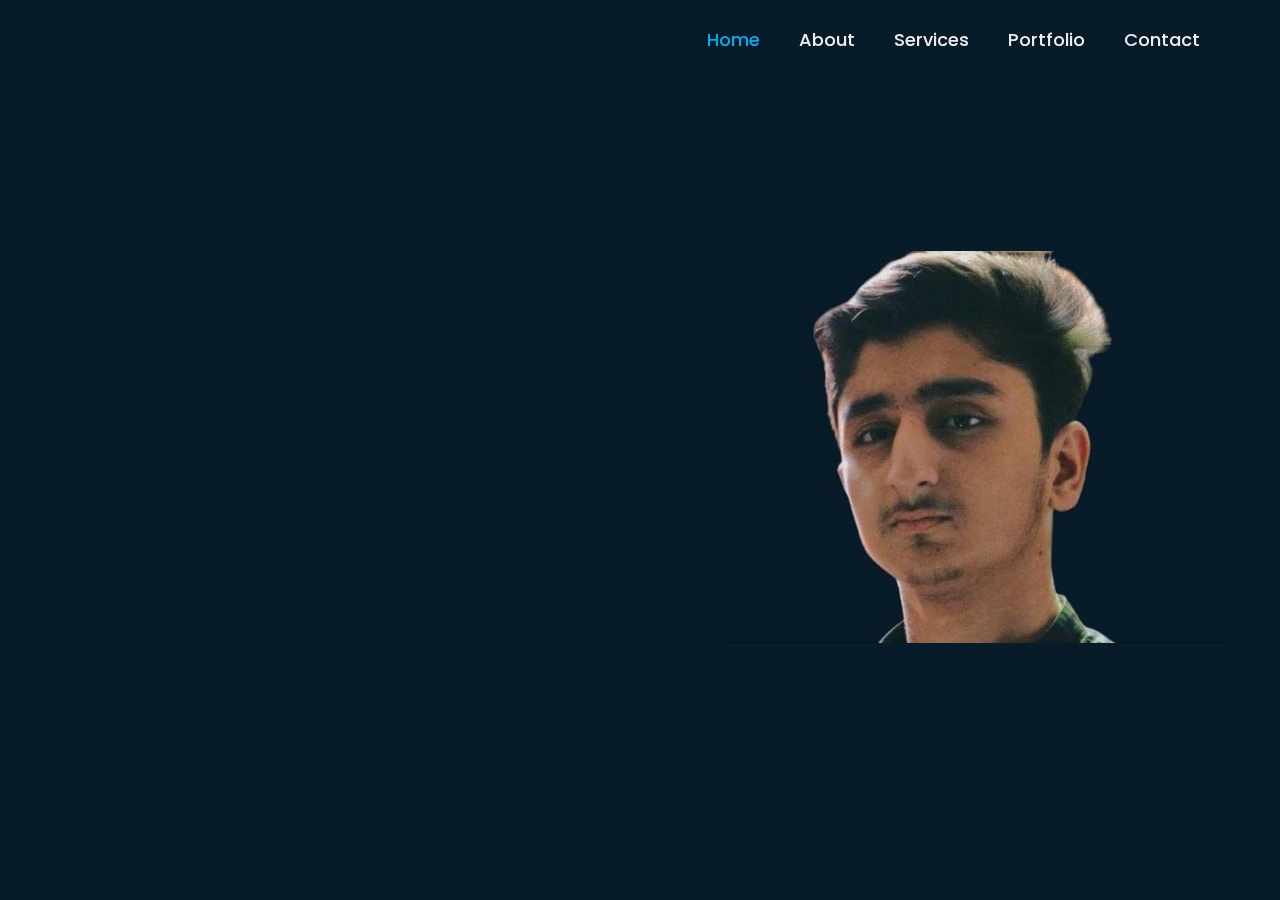
<file: index.html>
<!DOCTYPE html>
<html lang="en">

<head>
    <meta charset="UTF-8">
    <meta name="viewport" content="width=device-width, initial-scale=1.0">
    <title>My-Portfolio</title>
    <link rel="stylesheet" href="style.css">
    <link href='https://unpkg.com/boxicons@2.1.4/css/boxicons.min.css' rel='stylesheet'>
</head>

<body>
    <header class="header">
        <a href="#" class="logo"> Shahab Ali.</a>

        <nav class="navbar">
            <a href="#" class="active">Home</a>
            <a href="./About.html">About</a>
            <a href="#">Services</a>
            <a href="./portfolio.html">Portfolio</a>
            <a href="contact.html">Contact</a>
        </nav>
    </header>

    <secttion class="home">
        <div class="home-content">
            <h1>Hi I'm Shahab Ali</h1>
            <h3>Frontend Developer</h3>
            <p>I’m Shahab Ali, a Frontend Developer passionate about building user-friendly and visually
                appealing websites. I’m honing my skills in HTML, CSS, JavaScript, and Bootstrap to create responsive
                designs that make browsing a seamless experience. Each project I take on is a step forward in my
                journey, helping me learn and improve along the way.

                Feel free to explore my work, and don’t hesitate to reach out—I’m excited to connect with others in the
                web development community!</p>
            <div class="btn-box">
                <a href="./Shahab ali CV.pdf">View CV</a>
                <a href="./Shahab ali CV.pdf" download>Download CV</a>
            </div>
        </div>
        <div class="home-sci">
            <a href="https://www.facebook.com/shahab.alisa.1?mibextid=ZbWKwL"><i class='bx bxl-facebook'></i></a>
            <a href="https://x.com/ShahabAli1080?s=09"><i class='bx bxl-twitter'></i></a>
            <a href="https://www.linkedin.com/in/shahab-ali-3381b9275"><i class='bx bxl-linkedin'></i></a>
        </div>
        <span class="img">
            <img src="./home.jpeg" alt="">
        </span>
    </secttion>
</body>

</html>
</file>
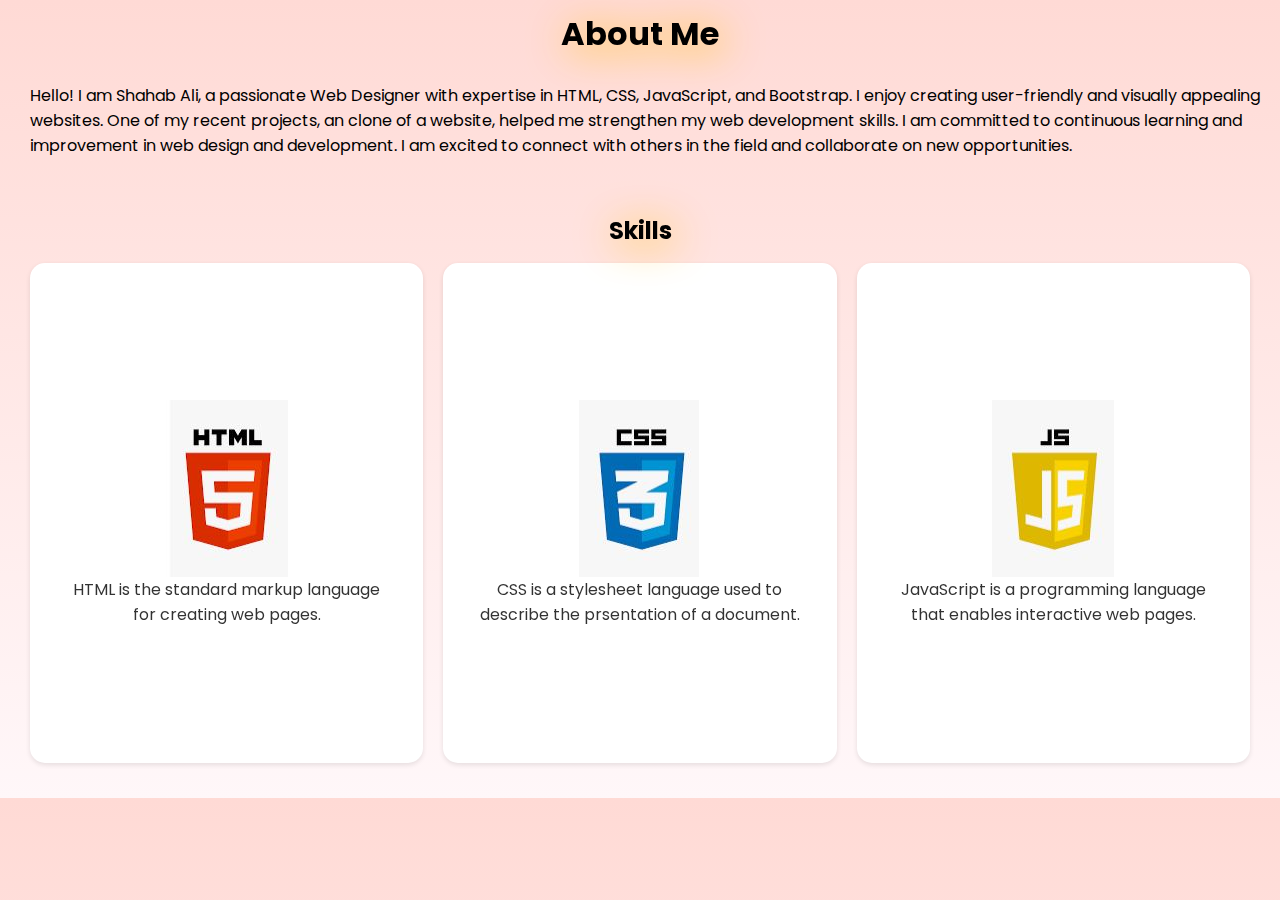
<file: About.html>
<!DOCTYPE html>
<html lang="en">

<head>
    <meta charset="UTF-8">
    <meta name="viewport" content="width=device-width, initial-scale=1.0">
    <title>About Me</title>
    <link rel="stylesheet" href="about.css">
</head>

<body>
    <header class="header">
        <h1>About Me</h1>
        <p>Hello! I am Shahab Ali, a passionate Web Designer with expertise in HTML, CSS, JavaScript, and Bootstrap. I
            enjoy creating user-friendly and visually
            appealing websites. One of my recent projects, an clone of a website, helped me strengthen my web
            development
            skills. I am committed to continuous learning and improvement in web design and development. I am excited to
            connect with others in the field and collaborate on new opportunities.</p>
    </header>
    <h2>Skills</h2>
    <nav class="container">
        <span class="nav">
            <img src="./HTML.jpg" alt="">
            <p>HTML is the standard markup language for  creating web pages.</p>
        </span> <br>
        <span class="nav">
            <img src="./CSS.jpg" alt="">
            <p>CSS is a stylesheet language used to describe the prsentation of a document.</p>
        </span> <br>
        <span class="nav">
            <img src="./JavaScript.jpg" alt="">
            <p>JavaScript is a programming language that enables interactive web pages.</p>
        </span> 
    </nav>
</body>

</html>
</file>
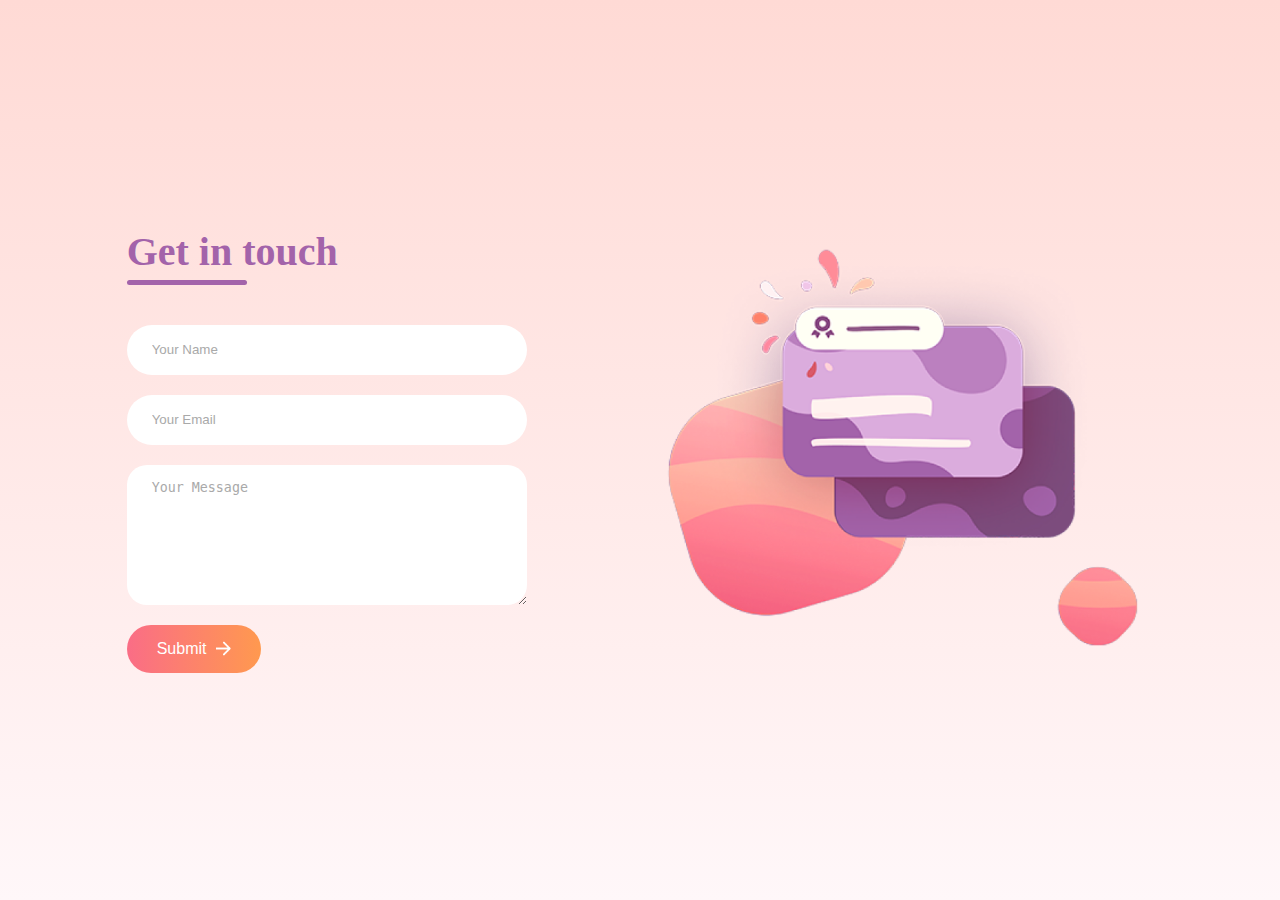
<file: contact.html>
<!DOCTYPE html>
<html lang="en">
<head>
    <meta charset="UTF-8">
    <meta name="viewport" content="width=device-width, initial-scale=1.0">
    <title>Contact</title>
    <link rel="stylesheet" href="contact.css">
</head>
<body>
  <div class="container">
    <form action="https://api.web3forms.com/submit" method="POST" class="contact-left">
        <div class="contact-left-title">
            <h2>Get in touch</h2>
            <hr>
        </div>
        <input type="hidden" name="access_key" value="82609be5-171d-4319-b1d4-86f21ef74f2c">
        <input type="text" name="name" placeholder="Your Name" class="inputs" required>
        <input type="email" name="email" placeholder="Your Email" class="inputs" required>
        <textarea name="message" placeholder="Your Message" class="inputs"></textarea>
        <button type="submit">Submit <img src="./arrow_icon.png" alt=""></button>
    </form>
    <div class="contact-right">
        <img src="./right_img.png" alt="">
    </div>
  </div>
</body>
</html>
</file>
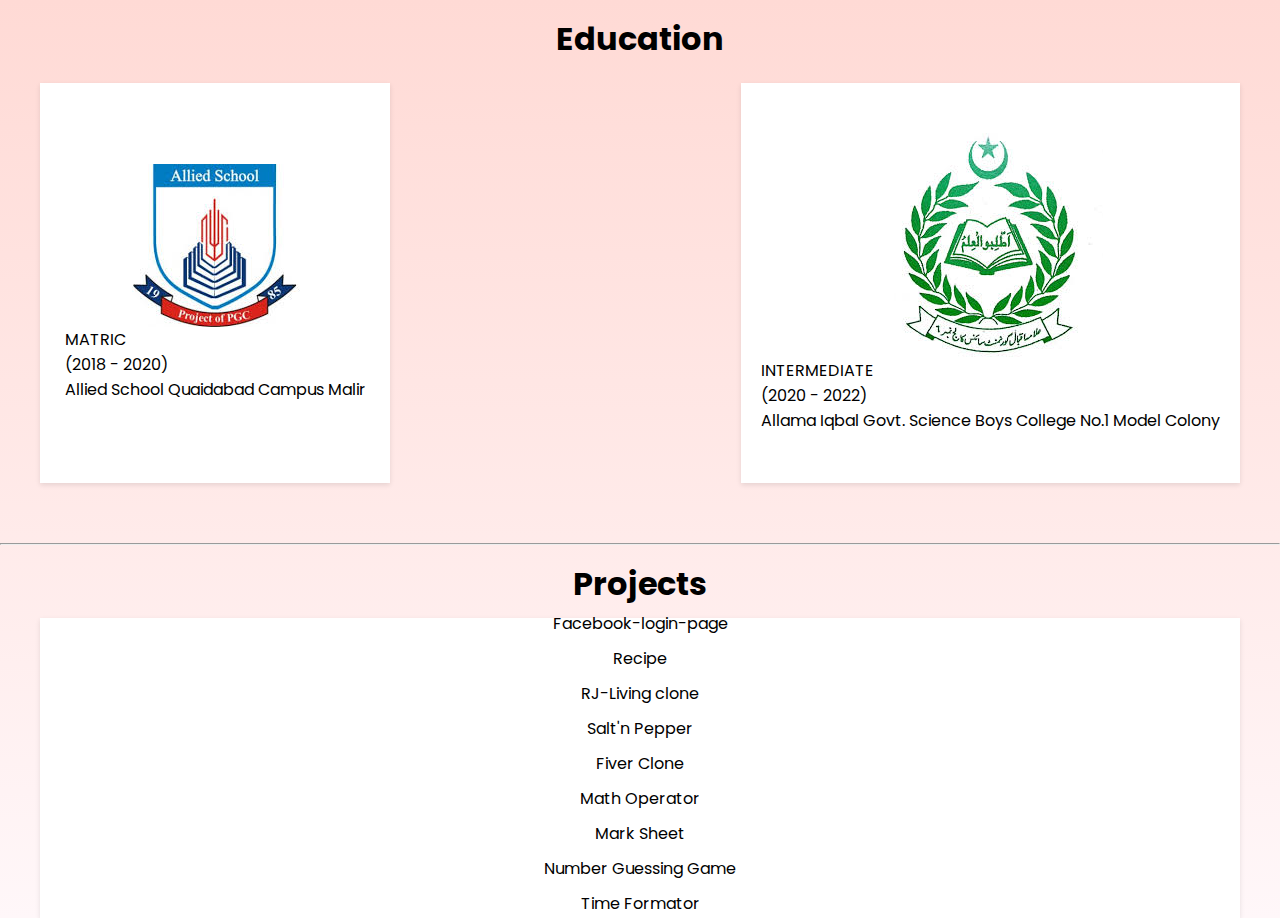
<file: portfolio.html>
<!DOCTYPE html>
<html lang="en">
<head>
    <meta charset="UTF-8">
    <meta name="viewport" content="width=device-width, initial-scale=1.0">
    <title>Portfolio</title>
    <link rel="stylesheet" href="portfolio.css">
</head>
<body>
    <h1>Education</h1>
    <div class="container">
        <span class="nav">
            <img src="./allied.png" alt="">
    <p>MATRIC <br>
        (2018 - 2020) <br>
        Allied School Quaidabad Campus Malir </p>
    </span>
    <span class="nav">
        <img src="./Allama.jpeg" alt="">
        <p>INTERMEDIATE <br>
        (2020 - 2022) <br>
        Allama Iqbal Govt. Science Boys College No.1 Model Colony</p>
    </span>
    </div>
<br>
    <hr>

    <div class="Projects">
        <h1>Projects</h1> <br>
        <span class="pro"><a href="https://shahabali10.github.io/Facebook-login-page/">Facebook-login-page</a>
        <a href="https://shahabali10.github.io/Recipe-Website/">Recipe</a>
        <a href="https://shahabali10.github.io/Website-clone/">RJ-Living clone</a> 
        <a href="https://shahabali10.github.io/Saltt-n-Pepper-clone/">Salt'n Pepper</a>
        <a href="https://shahabali10.github.io/fiver-clone/">Fiver Clone</a>
        <a href="https://shahabali10.github.io/Math-operator/">Math Operator</a>
        <a href="https://shahabali10.github.io/Mark-Sheet/">Mark Sheet</a>
        <a href="https://shahabali10.github.io/Number-Guessing/">Number Guessing Game</a>
        <a href="https://shahabali10.github.io/Time-formater/">Time Formator</a>
        </span>
    </div>
    
</body>
</html>
</file>
<file: style.css>
@import url('https://fonts.googleapis.com/css2?family=Poppins:wght@300;400;500;600;700;800;900&display=swap');
*{
    margin: 0;
    padding: 0;
    box-sizing: border-box;
    font-family: 'Poppins', sans-serif;
}

body{
    background-color: #081b29;
    color: white;
}

.header{
    position: fixed;
    top: 0;
    left: 0;
    width: 100%;
    padding: 20px 80px;
    background-color: transparent;
    display: flex;
    justify-content: space-between;
    align-items: center;
    z-index: 100;
}

@media (max-width:412px){
    .header{
        position: relative;
        display: inline;
    }
    .logo{
        position: relative;
        right: 65px;
    }
    .navbar{
        position: relative;
        display: flex;
        font-size: 2rem;
    }
    .navbar a{
        position: relative;
        right: 15px;
    }
}

@media (max-width:428px){
    .header{
        position: relative;
        display: inline;
    }
    .logo{
        position: relative;
        right: 60px;
    }
    .navbar{
        position: relative;
        right: 15px;
    }
}

.logo{
    position: relative;
    font-size: 25px;
    color: #ededed;
    text-decoration: none;
    font-weight: 600;
}

.logo::before{
    content: '';
    position: absolute;
    top: 0;
    right: 0;
    width: 100%;
    height: 100%;
    background: #081b29;
    animation: showRight 1s ease forwards;
    animation-delay: .4s;
}

.navbar a{
    font-size: 18px;
    color: #ededed;
    text-decoration: none;
    font-weight: 500;
    margin-left: 35px;
    transition: .3s;
}

.navbar a:hover,
.navbar a.active{
    color: #00abf0;
}

.home{
    height: 100vh;
    display: flex;
    align-items: center;
    padding: 0 10%;
}

.home-content{
    max-width: 600px;
}

.home-content h1{
    position: relative;
    font-size: 56px;
    font-weight: 700;
}

@media (max-width:412px){
    .home{
        position: relative;
        bottom: 150px;
        right: 15px;
    }
    .home-content{
        font-size: 2rem;
    }
    .home-content h1{
        font-size: 40px;
    }
    .home-content h1 h3{
        font-size: 10px;
    }
    .home-content p{
        position: relative;
        font-size: 10px;
        width: 350px;
        margin: 2px;
    }
}
@media (max-width:360px){
    .home{
        position: relative;
        bottom: 75px;
        right: 15px;
    }
    .home-content{
        font-size: 2rem;
    }
    .home-content h1{
        font-size: 30px;
    }
    .home-content h3{
        font-size: 10px;
    }
}

@media (max-width:390px){
    .home{
        position: relative;
        bottom: 80px;
    }
    .home-content{
        font-size: 0.8rem;
    }
    .home-content h1{
        font-size: 30px;
    }
    .home-content h3{
        font-size: 15px;
    }
}

@media (max-width:428px){
    .home{
        position: relative;
        bottom: 130px;
        right: 20px;
    }
    .home-content{
        font-size: 0.8rem;
    }
    .home-content h1,
    .home-content h3{
        font-size: 30px;
    }
}

.home-content h1::before{
    content: '';
    position: absolute;
    top: 0;
    right: 0;
    width: 100%;
    height: 100%;
    background: #081b29;
    animation: showRight 1s ease forwards;
    animation-delay: 1s;
}

.home-content h3{
    position: relative;
    font-size: 32px;
    font-weight: 700;
    color: #00abf0;
}

.home-content h3::before{
    content: '';
    position: absolute;
    top: 0;
    right: 0;
    width: 100%;
    height: 100%;
    background: #081b29;
    animation: showRight 1s ease forwards;
    animation-delay: 1.3s;
}

.home-content p{
    position: relative;
    font-size: 16px;
    margin: 20px 0 40px;
}

.home-content p::before{
    content: '';
    position: absolute;
    top: 0;
    right: 0;
    width: 100%;
    height: 100%;
    background: #081b29;
    animation: showRight 1s ease forwards;
    animation-delay: 1.6s;
}

.home-content .btn-box{
    position: relative;
    display: flex;
    justify-content: space-between;
    width: 345px;
    height: 50px;
}

@media (max-width:412px){
    .home-sci{
        position: absolute;
        display: flex;
        justify-content: space-between;
        color: #00abf0;
    }    
    .home-sci a{
        position: relative;
        bottom: 60px;
        color: #00abf0;
    }
}

.home-content .btn-box::before{
    content: '';
    position: absolute;
    top: 0;
    right: 0;
    width: 100%;
    height: 100%;
    background: #081b29;
    animation: showRight 1s ease forwards;
    animation-delay: 1.9s;
    z-index: 2;
}

.btn-box a{
    position: relative;
    display: inline-flex;
    justify-content: center;
    align-items: center;
    width: 150px;
    height: 100%;
    background-color: #00abf0;
    border: 2px solid #00abf0;
    border-radius: 8px;
    font-size: 19px;
    color: #081b29;
    text-decoration: none;
    font-weight: 600;
    letter-spacing: 1px;
    z-index: 1;
    overflow: hidden;
    transition: .5s;
}

.btn-box a:hover{
    color: #00abf0;
}

.btn-box a:nth-child(2){
    background: transparent;
    color: #00abf0
}

.btn-box a:nth-child(2):hover{
    color: #081b29;
}

.btn-box a:nth-child(2)::before{
    background: #00abf0;
}

.btn-box a::before{
    content: '';
    position: absolute;
    top: 0;
    left: 0;
    width: 0;
    height: 100%;
    background: #081b29;
    z-index: -1;
    transition: .5s;
}

.btn-box a:hover:before{
    width: 100%;
}

.home-sci{
    position: absolute;
    bottom: 10px;
    width: 170px;
    display: flex;
    justify-content: space-between;
}

.home-sci::before{
    content: '';
    position: absolute;
    top: 0;
    right: 0;
    width: 100%;
    height: 100%;
    background: #081b29;
    animation: showRight 1s ease forwards;
    animation-delay: 2.5s;
    z-index: 2;
}

.home-sci a{
    position: relative;
    display: inline-flex;
    justify-content: center;
    align-items: center;
    width: 40px;
    height: 40px;
    background: transparent;
    border: 2px solid #00abf0;
    border-radius: 50%;
    font-size: 20px;
    color: #00abf0;
    text-decoration: none;
    z-index: 1;
    overflow: hidden;
    transition: .5s;
}

@media (max-width:360px){
    .home-sci{
        position: relative;
        top: 400px;
        right: 350px;
    }
}

@media (max-width:390px){
    .home-sci a{
        position: relative;
        bottom: .9px;   
    }
}

@media (max-width:428px){
    .home-sci{
        position: relative;
        top: 300px;
        right: 345px;
    }
}

.home-sci a:hover{
    color: #081b29;
}

.home-sci a::before{
    content: '';
    position: absolute;
    top: 0;
    left: 0;
    width: 0;
    height: 100%;
    background: #00abf0;
    z-index: -1;
    transition: .5s;
}

.home-sci a:hover::before{
    width: 100%;
}

span.img{
    width: 10px;
}

@media (max-width:360px){
    .img{
        display: none;
    }
}

@keyframes showRight{
    100%{
        width: 0;
    }
}

@keyframes manipActiveHover{
    100%{
        pointer-events: auto;
    }
}
</file>
<file: about.css>
@import url('https://fonts.googleapis.com/css2?family=Poppins:wght@300;400;500;600;700;800;900&display=swap');
*{
    margin: 0;
    padding: 0;
    box-sizing: border-box;
    font-family: 'Poppins', sans-serif;
}
body{
    background: linear-gradient(#ffdad5,#fff7f9);
    color: black;
}
.header h1{
    position: relative;
    display: flex;
    justify-content: center;
    align-items: center;
    top: 10px;
    filter: drop-shadow( 5px 5px 20px rgb(255, 191, 0));
}

.header h1::before{
    content: '';
    position: absolute;
    top: 0;
    right: 0;
    width: 100%;
    height: 100%;
    animation: showRight 1s ease forwards;
    animation-delay: 1s;
}


.header p{
    position: relative;
    display: flex;
    justify-content: center;
    align-items: center;
    width: 100%;
    left: 10px;
    padding: 0 20px;
    margin: 35px 0 ;
}

.header p::before{
    content: '';
    position: absolute;
    top: 0;
    right: 0;
    width: 100%;
    height: 100%;
    animation: showRight 1s ease forwards;
    animation-delay: 1.3s;
}

h2{
    position: relative;
    display: flex;
    justify-content: center;
    align-items: center;
    top: 20px;
    filter: drop-shadow(5px 5px 20px rgb(255, 191, 0));
}


h2::before{
    content: '';
    position: absolute;
    top: 0;
    right: 0;
    width: 100%;
    height: 100%;
    animation: showRight 1s ease forwards;
    animation-delay: 1.6s;
}

.container{
    display: flex;
    justify-content: space-between;
    width: 100%;
    padding: 0 20px;
    margin: 35px 0 ;
}

.nav{
    display: flex;
    flex-direction: column;
    justify-content: center;
    align-items: center;
    background-color: white;
    border-radius: 15px;
    text-align: center;
    box-shadow: 0 2px 5px rgba(0, 0, 0, 0.1);
    transition: transform 0.4s ease, box-shadow 0.3s ease;
    text-decoration: none;
    color: black;
    flex: 1;
    margin: 0 10px;
    padding: 30px;
    height: 500px;
}

.nav p{
    opacity: 80%;
}

.nav:hover{
    transform: translateY(-5px);
    box-shadow: 0 5px 10px rgba(20, 0, 0, 0.5);
}

@media (max-width: 856px) {
    .header {
        margin: auto;
        width: auto;
        min-width: 90%;
    }
    
    .container {
        flex-direction: column; 
        align-items: center; 
    }

    .nav {
        margin: 10px 0; 
        width: 90%; 
        height: auto; 
    }
}
</file>
<file: contact.css>
@import url('https://fonts.cdnfonts.com/css/outfit');
*{
    padding: 0;
    margin: 0;
    box-sizing: border-box;
}

body{
    font-family: 'Outfit';
    background: linear-gradient(#ffdad5,#fff7f9);
}

.container{
    height: 100vh;
    display: flex;
    align-items: center;
    justify-content: space-evenly;
}

.contact-left{
    display: flex;
    flex-direction: column;
    align-items: start;
    gap: 20px;
}

.contact-left-title h2{
    font-weight: 600;
    color: #a363aa;
    font-size: 40px;
    margin-bottom: 5px;
}

.contact-left-title hr{
    border: none;
    width: 120px;
    height: 5px;
    background-color: #a363aa;
    border-radius: 10px;
    margin-bottom: 20px;
}

.inputs{
    width: 400px;
    height: 50px;
    border: none;
    outline: none;
    padding-left: 25px;
    font-weight: 500;
    color: #666;
    border-radius: 50px;
}

.contact-left textarea{
    height: 140px;
    padding-top: 15px;
    border-radius: 20px;
}

.inputs:focus{
    border: 2px solid #ff994f;
}

.inputs::placeholder{
    color: #a9a9a9;
}

.contact-left button{
    display: flex;
    align-items: center;
    padding: 15px 30px;
    font-size: 16px;
    color: #fff;
    gap: 10px;
    border: none;
    border-radius: 50px;
    background: linear-gradient(270deg,#ff994f,#fa6d86);
    cursor: pointer;
}

.contact-left button img{
    height: 15px;
}

.contact-right img{
    width: 500px;
}

@media(max-width:800px){
    .inputs{
        width: 80vw;
    }
    .contact-right{
        display: none;
    }
}
</file>
<file: portfolio.css>
@import url('https://fonts.googleapis.com/css2?family=Poppins:wght@300;400;500;600;700;800;900&display=swap');
*{
    margin: 0;
    padding: 0;
    box-sizing: border-box;
    font-family: 'Poppins', sans-serif;
}

body{
    background: linear-gradient(#ffdad5,#fff7f9);
    color: black;
}

h1{
    position: relative;
    display: flex;
    justify-content: center;
    align-items: center;
    top: 15px;
}

.container{
    display: flex;
    justify-content: space-between;
    width: 100%;
    padding: 0 20px;
    margin: 35px 0;
}

.nav{
    display: flex;
    flex-direction: column;
    justify-content: center;
    align-items: center;
    background-color: white;
    box-shadow: 0 2px 5px rgba(0, 0, 0, 0.1);
    text-decoration: none;
    color: black;
    margin: 0 20px;
    padding: 20px;
    height: 400px;
}

@media (max-width: 856px) {
    h1 {
        margin: auto;
        width: auto;
        min-width: 90%;
    }
    
    .container {
        flex-direction: column; 
        align-items: center; 
    }

    .nav {
        margin: 10px 0; 
        width: 90%; 
        height: auto; 
    }
}


.projects h1{
    position: relative;
    display: flex;
    justify-content: center;
    align-items: center;
    top: 15px;
}

.projects{
    display: flex;
    justify-content: space-between;
    width: 100%;
    padding: 0 20px;
    margin: 35px 0;
}

.pro {
    display: flex;
    flex-direction: column;
    justify-content: center;
    align-items: center;
    background-color: white;
    box-shadow: 0 2px 5px rgba(0, 0, 0, 0.1);
    color: black;
    margin: 0 40px;
    padding: 20px;
    height: 300px;
}

.pro a{
    text-decoration: none;
    color: black;
    margin-bottom: 10px;
}

@media(max-width: 856px){
    .projects h1{
        margin: auto;
        padding: auto;
        min-height: 90%;
    }
    .projects{
        flex-direction: column;
        align-items: center;
    }
    .pro{
        margin: 10px 0;
        width: 90%;
        height: auto;
    }
}
</file>
